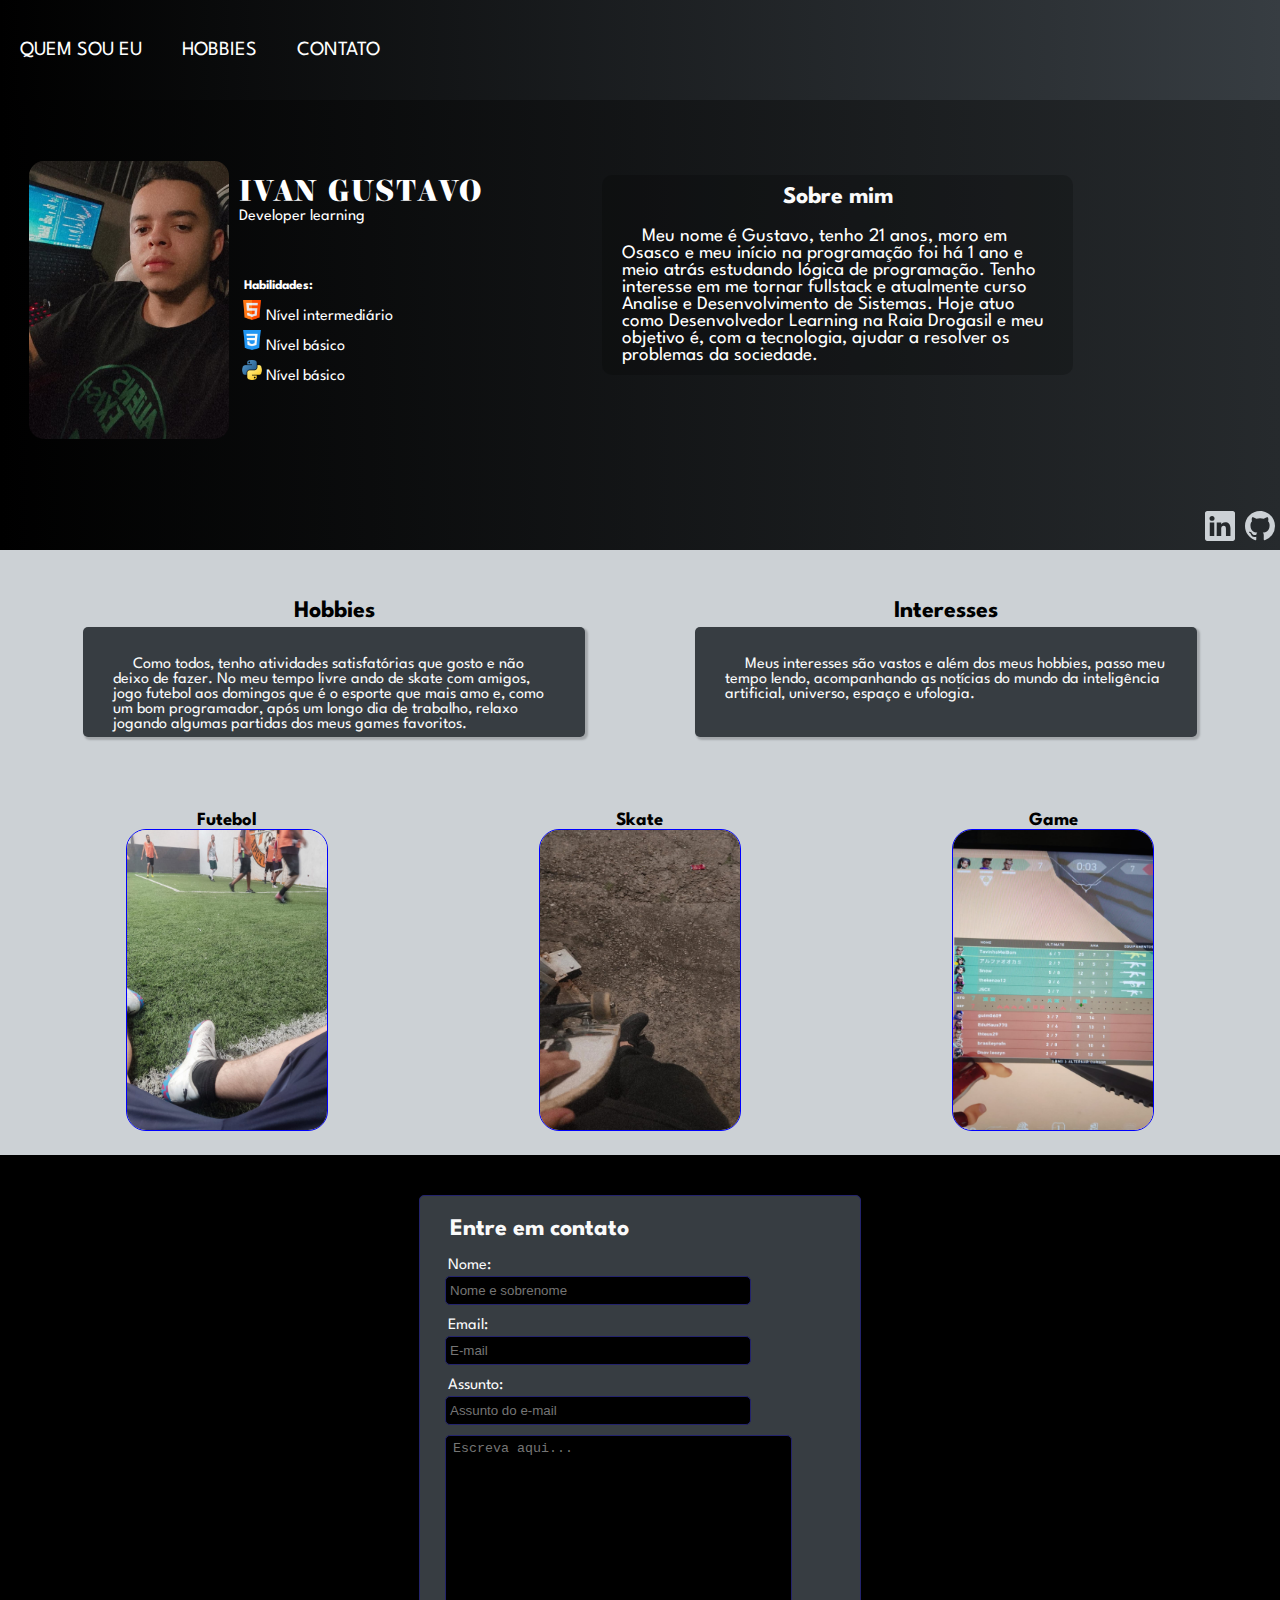
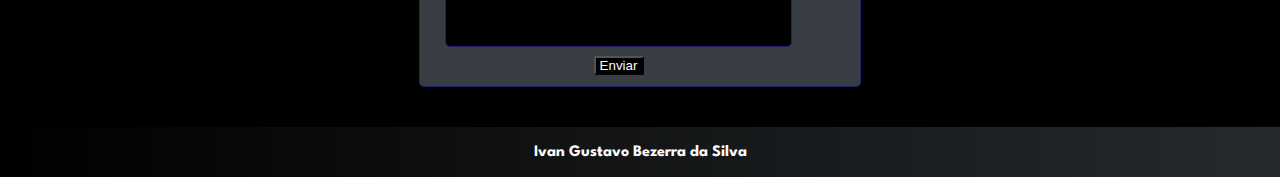
<file: index.html>
<!DOCTYPE html>
<html lang="pt-BR">
<head>
    <meta charset="UTF-8">
    <meta http-equiv="X-UA-Compatible" content="IE=edge">
    <meta name="viewport" content="width=device-width, initial-scale=1.0">
    <link rel="stylesheet" href="./assets/css/style_portfolio.css">
    <link rel="icon" href="./assets/img/portfolio-profissional.png">
    <title>Portfolio - Ivan Gustavo</title>
</head>
<body>
    <header>
        <div id="cabecalho">
            <nav>
                <ul id="menu">
                    <li>
                        <a href="#sub-cabecalho">Quem sou eu</a>
                    </li>
                    <li>
                        <a href="#container-hobbies">Hobbies</a>
                    </li>
                    <li>
                        <a href="#contato">Contato</a>
                    </li>
                </ul>
            </nav>
        </div>
        <section>
            <div id="sub-cabecalho">
                <div id="perfil-geral">
                    <div id="perfil">
                        <div id="img-profile">
                            <img src="./assets/img/perfil.jpeg" alt="foto de perfil">
                        </div>
                        <div id="nome-habilidades">
                            <div id="nome">
                                <h1>Ivan Gustavo</h1>
                                Developer learning
                            </div>
                            <div id="container-habilidades">
                                <ul>
                                    <h5>Habilidades:</h5>
                                    <li>
                                        <img src="./assets/img/html.png" alt="">
                                        Nível intermediário
                                    </li>
                                    <li>
                                        <img src="./assets/img/css-3.png" alt="">
                                        Nível básico
                                    </li>
                                    <li>
                                        <img src="./assets/img/python.png" alt="">
                                        Nível básico
                                    </li>
                                </ul>
                            </div>
                        </div>
                    </div>
                    <div id="info">
                        <div id="sobre-mim">
                            <h2 style="color: #fafafa;">Sobre mim</h2>
                            <p>Meu nome é Gustavo, tenho 21 anos, moro em Osasco e meu início na programação foi há 1 ano e meio atrás estudando lógica de programação. Tenho interesse em me tornar fullstack e atualmente curso Analise e Desenvolvimento de Sistemas.
                                Hoje atuo como Desenvolvedor Learning na Raia Drogasil e meu objetivo é, com a tecnologia, ajudar a resolver os problemas da sociedade.</p>
                        </div>
                    </div>
                </div>
                <div id="redes">
                    <div id="icones">
                        <div id="linkedin">
                            <a href="https://www.linkedin.com/in/ivan-gustavo-dev1n/"><svg xmlns="http://www.w3.org/2000/svg" width="30" height="30" fill="currentColor" class="bi bi-linkedin" viewBox="0 0 16 16">
                            <path d="M0 1.146C0 .513.526 0 1.175 0h13.65C15.474 0 16 .513 16 1.146v13.708c0 .633-.526 1.146-1.175 1.146H1.175C.526 16 0 15.487 0 14.854V1.146zm4.943 12.248V6.169H2.542v7.225h2.401zm-1.2-8.212c.837 0 1.358-.554 1.358-1.248-.015-.709-.52-1.248-1.342-1.248-.822 0-1.359.54-1.359 1.248 0 .694.521 1.248 1.327 1.248h.016zm4.908 8.212V9.359c0-.216.016-.432.08-.586.173-.431.568-.878 1.232-.878.869 0 1.216.662 1.216 1.634v3.865h2.401V9.25c0-2.22-1.184-3.252-2.764-3.252-1.274 0-1.845.7-2.165 1.193v.025h-.016a5.54 5.54 0 0 1 .016-.025V6.169h-2.4c.03.678 0 7.225 0 7.225h2.4z"/>
                            </svg></a>
                        </div>
                        <div id="github">
                            <a href="https://github.com/IvanGts?tab=repositories"><svg xmlns="http://www.w3.org/2000/svg" width="30" height="30" fill="currentColor" class="bi bi-github" viewBox="0 0 16 16">
                                <path d="M8 0C3.58 0 0 3.58 0 8c0 3.54 2.29 6.53 5.47 7.59.4.07.55-.17.55-.38 0-.19-.01-.82-.01-1.49-2.01.37-2.53-.49-2.69-.94-.09-.23-.48-.94-.82-1.13-.28-.15-.68-.52-.01-.53.63-.01 1.08.58 1.23.82.72 1.21 1.87.87 2.33.66.07-.52.28-.87.51-1.07-1.78-.2-3.64-.89-3.64-3.95 0-.87.31-1.59.82-2.15-.08-.2-.36-1.02.08-2.12 0 0 .67-.21 2.2.82.64-.18 1.32-.27 2-.27.68 0 1.36.09 2 .27 1.53-1.04 2.2-.82 2.2-.82.44 1.1.16 1.92.08 2.12.51.56.82 1.27.82 2.15 0 3.07-1.87 3.75-3.65 3.95.29.25.54.73.54 1.48 0 1.07-.01 1.93-.01 2.2 0 .21.15.46.55.38A8.012 8.012 0 0 0 16 8c0-4.42-3.58-8-8-8z"/>
                              </svg></a>
                        </div>
                    </div>
                </div>
            </div>
        </section>
    </header>
    <section>
        <div id="container-hobbies">
            <div id="caixa1">
                <h2>Hobbies</h2>
                <p>
                    Como todos, tenho atividades satisfatórias que gosto e não deixo de fazer. 
                    No meu tempo livre ando de skate com amigos, jogo futebol aos domingos que é o esporte que mais amo e, como um bom programador, após um longo dia de trabalho, relaxo jogando algumas partidas dos meus games favoritos.
                </p>
            </div>
            <div id="caixa2">
                <h2>Interesses</h2>
                <p>
                    Meus interesses são vastos e além dos meus hobbies, passo meu tempo lendo, acompanhando as notícias do mundo da inteligência artificial, universo, espaço e ufologia.                </p>
            </div>
        </div>
        <div id="container-img-hobbies">
            <div class="div-img-hobbies">
                <h3>Futebol</h3>
                <img src="./assets/img/hobbie-1.jpeg" id="sobrepoe-hobbie1" class="img-hobbies" alt="foto de futebol">
            </div>
            <div class="div-img-hobbies">
                <h3>Skate</h3>
                <img src="./assets/img/hobbie-2.jpeg" id="sobrepoe-hobbie2" class="img-hobbies" alt="foto de skate">
            </div>
            <div class="div-img-hobbies">
                <h3>Game</h3>
                <img src="./assets/img/hobbie-3.jpeg" id="sobrepoe-hobbie3" class="img-hobbies" alt="foto de game FPS">
            </div>
        </div>
    </section>
    <section>
        <div id="contato">
            <div id="formulario">
                <form name="form">
                    <h2>Entre em contato</h2>
                    <label>
                        <span>Nome:</span>
                        <input type="text" name="nome" placeholder="Nome e sobrenome" class="input">
                    </label>
                    <label>
                        <span>Email:</span>
                        <input type="email" name="email" placeholder="E-mail" class="input">
                    </label>
                    <label>
                        <span>Assunto:</span>
                        <input type="text" placeholder="Assunto do e-mail" class="input">
                    </label>
                    <label>
                        <textarea name="" id="" cols="40" rows="15" placeholder="Escreva aqui..."></textarea>
                    </label>
                        <input class="btn_submit" type="submit" id="botao-enviar" value="Enviar">
                </form>
            </div>
        </div>
    </section>
    <footer id="rodape">
            <h4>Ivan Gustavo Bezerra da Silva</h4>
    </footer>
</body>
</html>
</file>
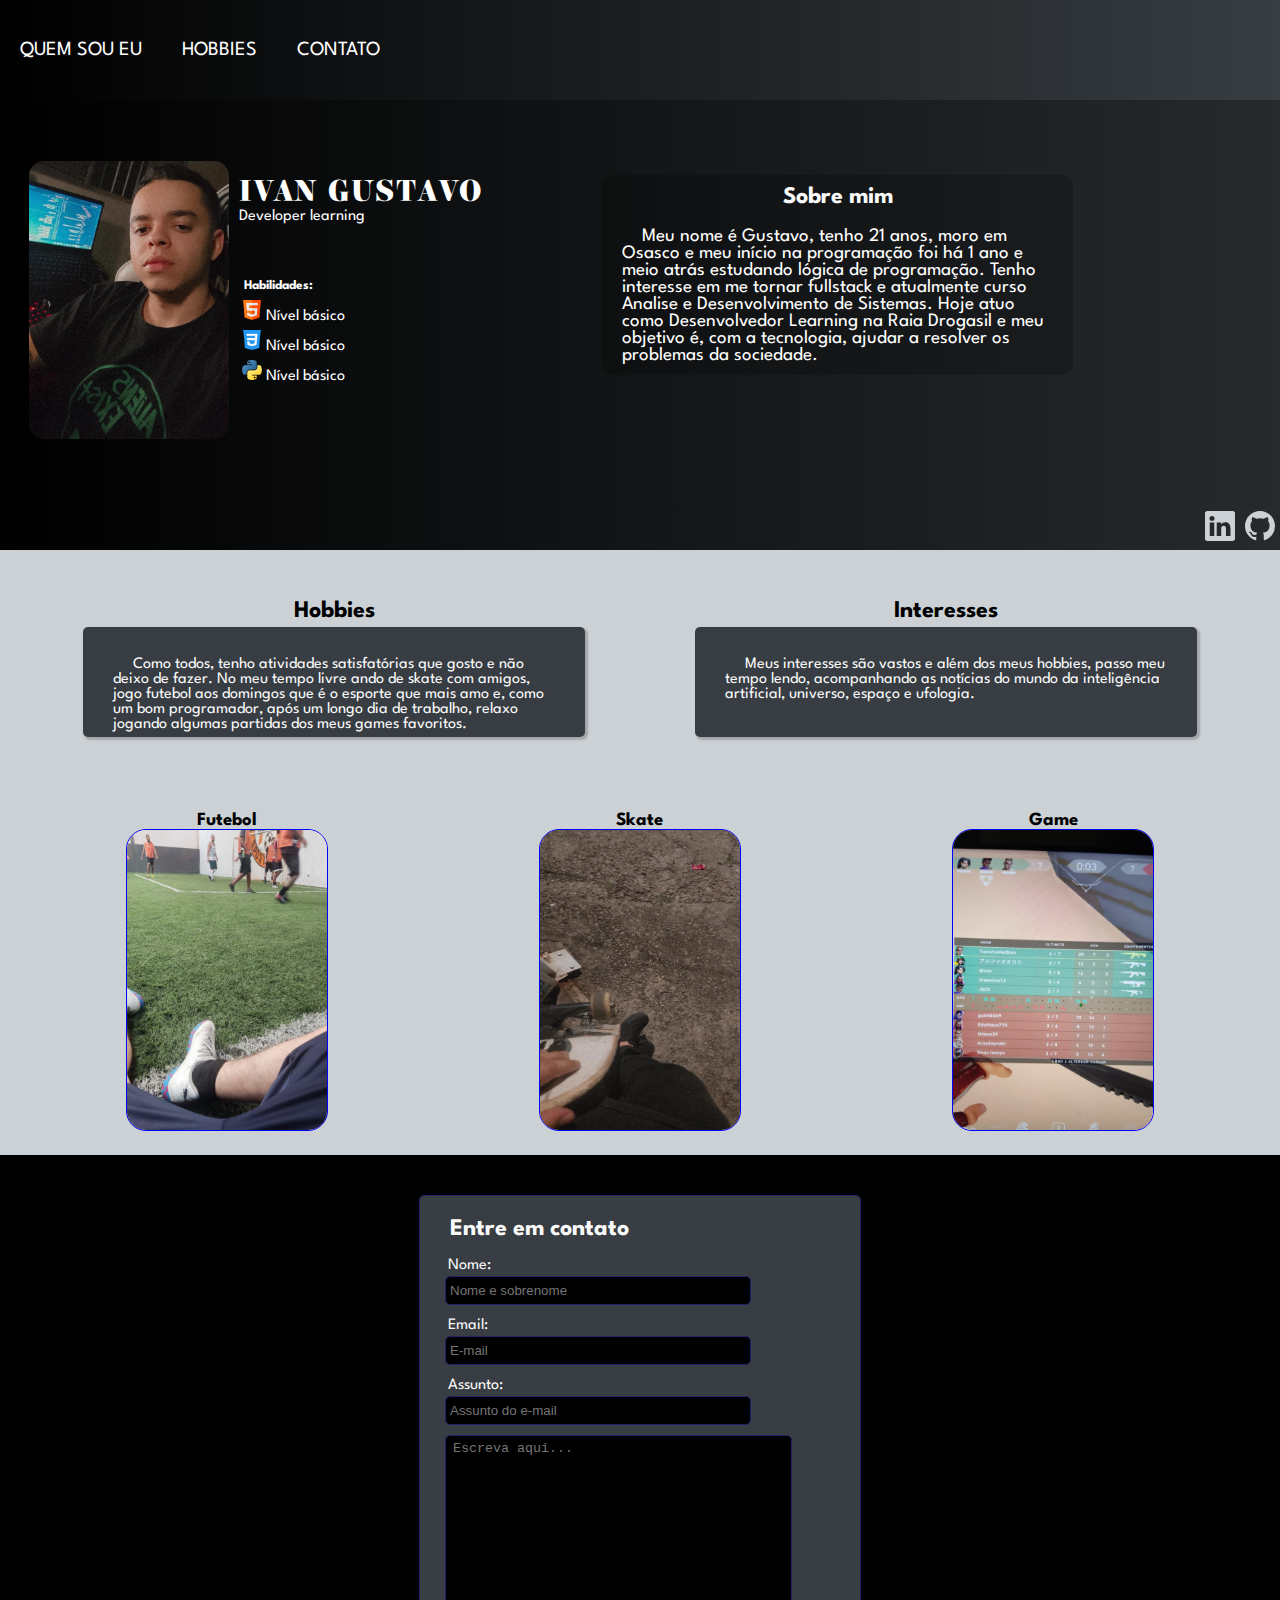
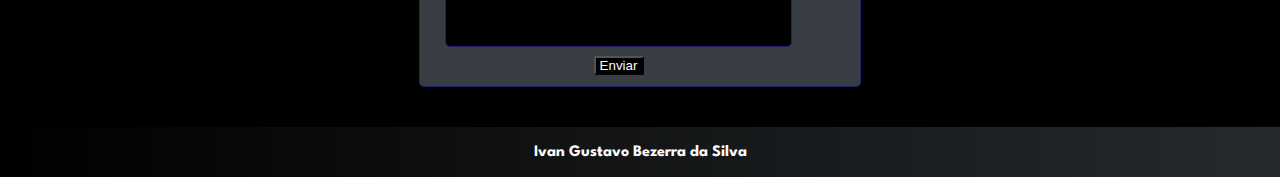
<file: portfolio.html>
<!DOCTYPE html>
<html lang="pt-BR">
<head>
    <meta charset="UTF-8">
    <meta http-equiv="X-UA-Compatible" content="IE=edge">
    <meta name="viewport" content="width=device-width, initial-scale=1.0">
    <link rel="stylesheet" href="assets/css/style_portfolio.css">
    <link rel="icon" href="/assets/img/portfolio-profissional.png">
    <title>Portfolio - Ivan Gustavo</title>
</head>
<body>
    <header>
        <div id="cabecalho">
            <nav>
                <ul id="menu">
                    <li>
                        <a href="#sub-cabecalho">Quem sou eu</a>
                    </li>
                    <li>
                        <a href="#container-hobbies">Hobbies</a>
                    </li>
                    <li>
                        <a href="#contato">Contato</a>
                    </li>
                </ul>
            </nav>
        </div>
        <section>
            <div id="sub-cabecalho">
                <div id="perfil-geral">
                    <div id="perfil">
                        <div id="img-profile">
                            <img src="/assets/img/perfil.jpeg" alt="foto de perfil">
                        </div>
                        <div id="nome-habilidades">
                            <div id="nome">
                                <h1>Ivan Gustavo</h1>
                                Developer learning
                            </div>
                            <div id="container-habilidades">
                                <ul>
                                    <h5>Habilidades:</h5>
                                    <li>
                                        <img src="/assets/img/html.png" alt="">
                                        Nível básico
                                    </li>
                                    <li>
                                        <img src="/assets/img/css-3.png" alt="">
                                        Nível básico
                                    </li>
                                    <li>
                                        <img src="/assets/img/python.png" alt="">
                                        Nível básico
                                    </li>
                                </ul>
                            </div>
                        </div>
                    </div>
                    <div id="info">
                        <div id="sobre-mim">
                            <h2 style="color: #fafafa;">Sobre mim</h2>
                            <p>Meu nome é Gustavo, tenho 21 anos, moro em Osasco e meu início na programação foi há 1 ano e meio atrás estudando lógica de programação. Tenho interesse em me tornar fullstack e atualmente curso Analise e Desenvolvimento de Sistemas.
                                Hoje atuo como Desenvolvedor Learning na Raia Drogasil e meu objetivo é, com a tecnologia, ajudar a resolver os problemas da sociedade.</p>
                        </div>
                    </div>
                </div>
                <div id="redes">
                    <div id="icones">
                        <div id="linkedin">
                            <a href="https://www.linkedin.com/in/ivan-gustavo-dev1n/"><svg xmlns="http://www.w3.org/2000/svg" width="30" height="30" fill="currentColor" class="bi bi-linkedin" viewBox="0 0 16 16">
                            <path d="M0 1.146C0 .513.526 0 1.175 0h13.65C15.474 0 16 .513 16 1.146v13.708c0 .633-.526 1.146-1.175 1.146H1.175C.526 16 0 15.487 0 14.854V1.146zm4.943 12.248V6.169H2.542v7.225h2.401zm-1.2-8.212c.837 0 1.358-.554 1.358-1.248-.015-.709-.52-1.248-1.342-1.248-.822 0-1.359.54-1.359 1.248 0 .694.521 1.248 1.327 1.248h.016zm4.908 8.212V9.359c0-.216.016-.432.08-.586.173-.431.568-.878 1.232-.878.869 0 1.216.662 1.216 1.634v3.865h2.401V9.25c0-2.22-1.184-3.252-2.764-3.252-1.274 0-1.845.7-2.165 1.193v.025h-.016a5.54 5.54 0 0 1 .016-.025V6.169h-2.4c.03.678 0 7.225 0 7.225h2.4z"/>
                            </svg></a>
                        </div>
                        <div id="github">
                            <a href="https://github.com/IvanGts?tab=repositories"><svg xmlns="http://www.w3.org/2000/svg" width="30" height="30" fill="currentColor" class="bi bi-github" viewBox="0 0 16 16">
                                <path d="M8 0C3.58 0 0 3.58 0 8c0 3.54 2.29 6.53 5.47 7.59.4.07.55-.17.55-.38 0-.19-.01-.82-.01-1.49-2.01.37-2.53-.49-2.69-.94-.09-.23-.48-.94-.82-1.13-.28-.15-.68-.52-.01-.53.63-.01 1.08.58 1.23.82.72 1.21 1.87.87 2.33.66.07-.52.28-.87.51-1.07-1.78-.2-3.64-.89-3.64-3.95 0-.87.31-1.59.82-2.15-.08-.2-.36-1.02.08-2.12 0 0 .67-.21 2.2.82.64-.18 1.32-.27 2-.27.68 0 1.36.09 2 .27 1.53-1.04 2.2-.82 2.2-.82.44 1.1.16 1.92.08 2.12.51.56.82 1.27.82 2.15 0 3.07-1.87 3.75-3.65 3.95.29.25.54.73.54 1.48 0 1.07-.01 1.93-.01 2.2 0 .21.15.46.55.38A8.012 8.012 0 0 0 16 8c0-4.42-3.58-8-8-8z"/>
                              </svg></a>
                        </div>
                    </div>
                </div>
            </div>
        </section>
    </header>
    <section>
        <div id="container-hobbies">
            <div id="caixa1">
                <h2>Hobbies</h2>
                <p>
                    Como todos, tenho atividades satisfatórias que gosto e não deixo de fazer. 
                    No meu tempo livre ando de skate com amigos, jogo futebol aos domingos que é o esporte que mais amo e, como um bom programador, após um longo dia de trabalho, relaxo jogando algumas partidas dos meus games favoritos.
                </p>
            </div>
            <div id="caixa2">
                <h2>Interesses</h2>
                <p>
                    Meus interesses são vastos e além dos meus hobbies, passo meu tempo lendo, acompanhando as notícias do mundo da inteligência artificial, universo, espaço e ufologia.                </p>
            </div>
        </div>
        <div id="container-img-hobbies">
            <div class="div-img-hobbies">
                <h3>Futebol</h3>
                <img src="/assets/img/hobbie-1.jpeg" id="sobrepoe-hobbie1" class="img-hobbies" alt="foto de futebol">
            </div>
            <div class="div-img-hobbies">
                <h3>Skate</h3>
                <img src="/assets/img/hobbie-2.jpeg" id="sobrepoe-hobbie2" class="img-hobbies" alt="foto de skate">
            </div>
            <div class="div-img-hobbies">
                <h3>Game</h3>
                <img src="/assets/img/hobbie-3.jpeg" id="sobrepoe-hobbie3" class="img-hobbies" alt="foto de game FPS">
            </div>
        </div>
    </section>
    <section>
        <div id="contato">
            <div id="formulario">
                <form name="form">
                    <h2>Entre em contato</h2>
                    <label>
                        <span>Nome:</span>
                        <input type="text" name="nome" placeholder="Nome e sobrenome" class="input">
                    </label>
                    <label>
                        <span>Email:</span>
                        <input type="email" name="email" placeholder="E-mail" class="input">
                    </label>
                    <label>
                        <span>Assunto:</span>
                        <input type="text" placeholder="Assunto do e-mail" class="input">
                    </label>
                    <label>
                        <textarea name="" id="" cols="40" rows="15" placeholder="Escreva aqui..."></textarea>
                    </label>
                    <input class="btn_submit" type="submit" id="botao-enviar" value="Enviar">
                </form>
            </div>
        </div>
    </section>
    <footer id="rodape">
            <h4>Ivan Gustavo Bezerra da Silva</h4>
    </footer>
</body>
</html>
</file>
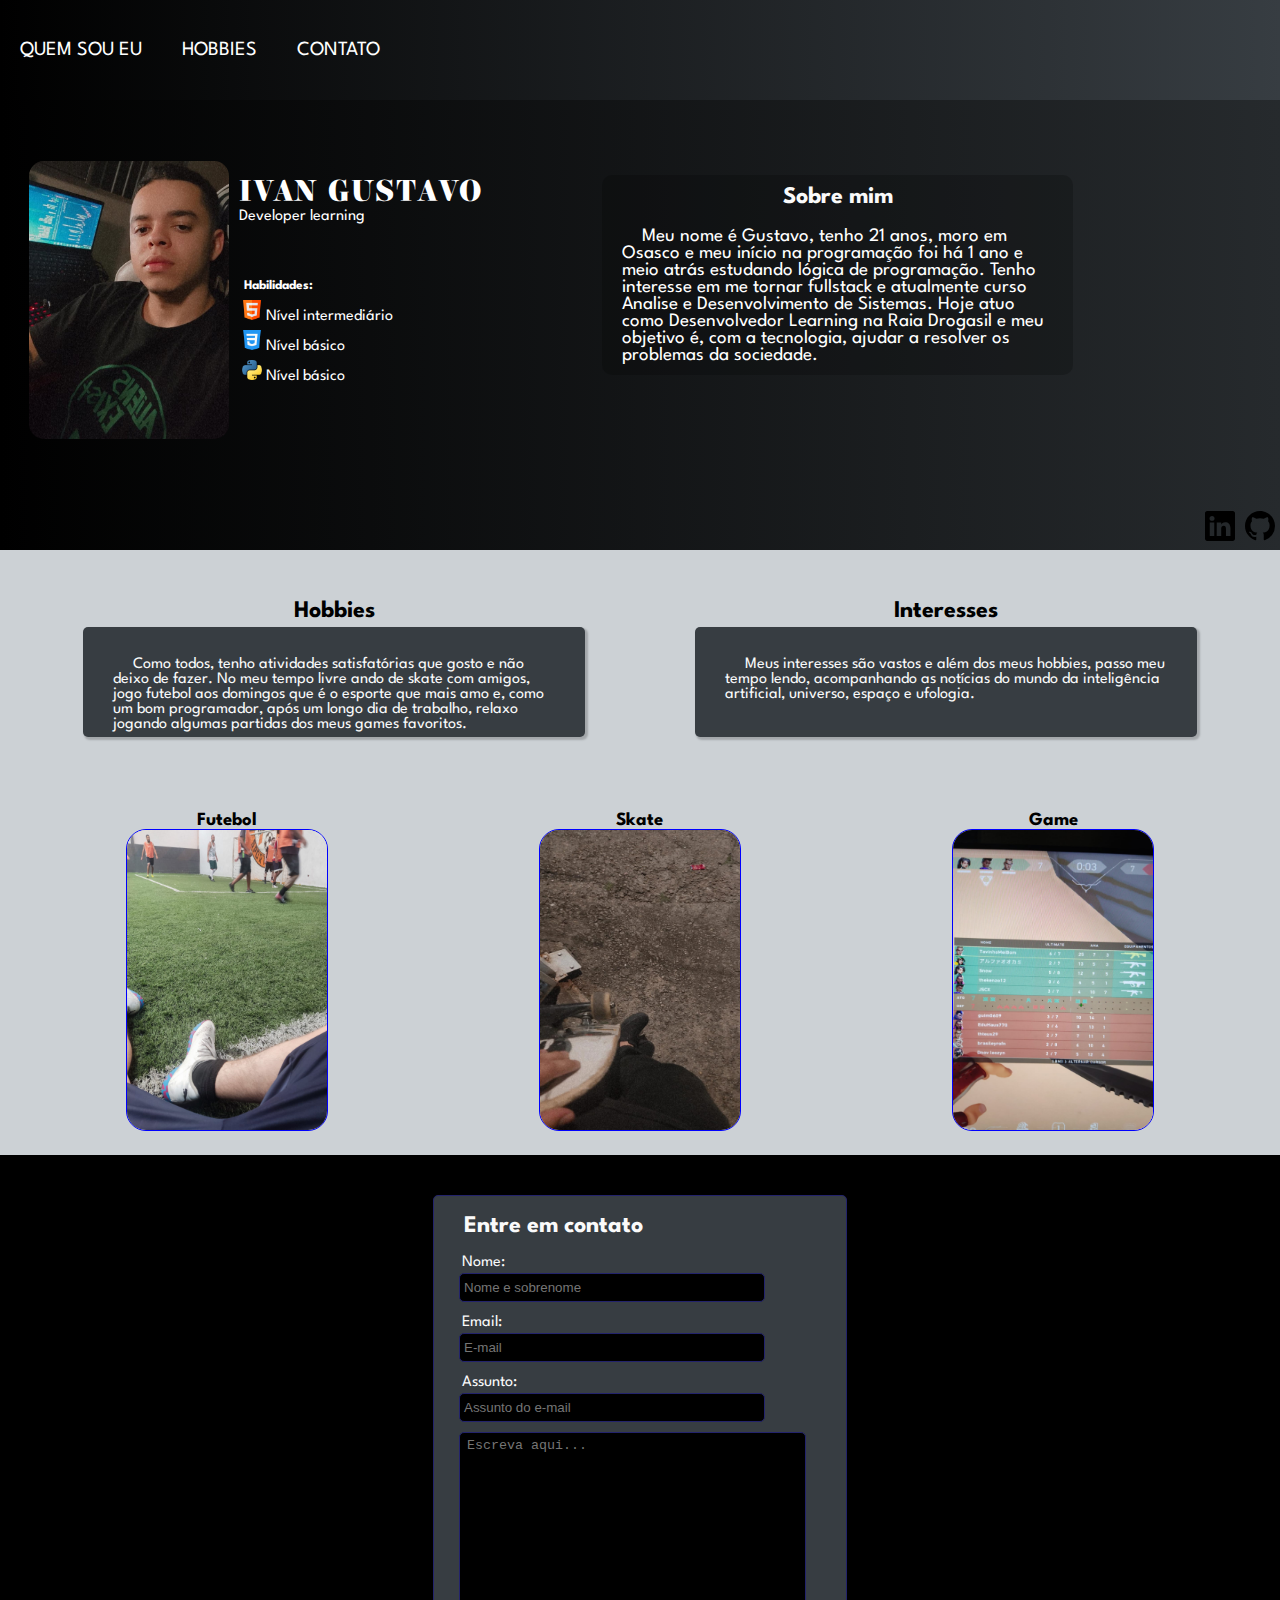
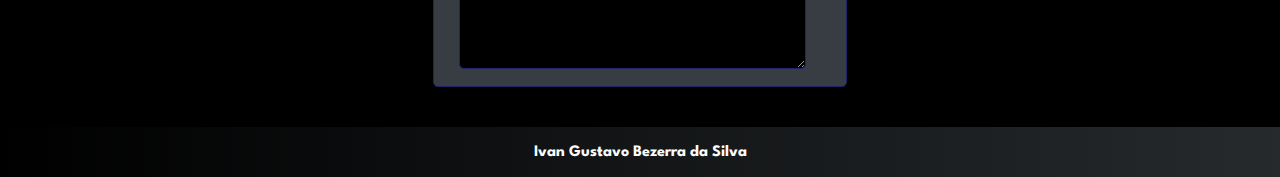
<file: Portfolio/portfolio.html>
<!DOCTYPE html>
<html lang="pt-BR">
<head>
    <meta charset="UTF-8">
    <meta http-equiv="X-UA-Compatible" content="IE=edge">
    <meta name="viewport" content="width=device-width, initial-scale=1.0">
    <link rel="stylesheet" href="assets/css/style_portfolio.css">
    <link rel="icon" href="/assets/img/portfolio-profissional.png">
    <title>Portfolio - Ivan Gustavo</title>
</head>
<body>
    <header>
        <div id="cabecalho">
            <nav>
                <ul id="menu">
                    <li>
                        <a href="#sub-cabecalho">Quem sou eu</a>
                    </li>
                    <li>
                        <a href="#container-hobbies">Hobbies</a>
                    </li>
                    <li>
                        <a href="#contato">Contato</a>
                    </li>
                </ul>
            </nav>
        </div>
        <section>
            <div id="sub-cabecalho">
                <div id="perfil-geral">
                    <div id="perfil">
                        <div id="img-profile">
                            <img src="/assets/img/perfil.jpeg" alt="foto de perfil">
                        </div>
                        <div id="nome-habilidades">
                            <div id="nome">
                                <h1>Ivan Gustavo</h1>
                                Developer learning
                            </div>
                            <div id="container-habilidades">
                                <ul>
                                    <h5>Habilidades:</h5>
                                    <li>
                                        <img src="/assets/img/html.png" alt="">
                                        Nível intermediário
                                    </li>
                                    <li>
                                        <img src="/assets/img/css-3.png" alt="">
                                        Nível básico
                                    </li>
                                    <li>
                                        <img src="/assets/img/python.png" alt="">
                                        Nível básico
                                    </li>
                                </ul>
                            </div>
                        </div>
                    </div>
                    <div id="info">
                        <div id="sobre-mim">
                            <h2 style="color: #fafafa;">Sobre mim</h2>
                            <p>Meu nome é Gustavo, tenho 21 anos, moro em Osasco e meu início na programação foi há 1 ano e meio atrás estudando lógica de programação. Tenho interesse em me tornar fullstack e atualmente curso Analise e Desenvolvimento de Sistemas.
                                Hoje atuo como Desenvolvedor Learning na Raia Drogasil e meu objetivo é, com a tecnologia, ajudar a resolver os problemas da sociedade.</p>
                        </div>
                    </div>
                </div>
                <div id="redes">
                    <div id="icones">
                        <div id="linkedin">
                            <a href="https://www.linkedin.com/in/ivan-gustavo-dev1n/"><svg xmlns="http://www.w3.org/2000/svg" width="30" height="30" fill="currentColor" class="bi bi-linkedin" viewBox="0 0 16 16">
                            <path d="M0 1.146C0 .513.526 0 1.175 0h13.65C15.474 0 16 .513 16 1.146v13.708c0 .633-.526 1.146-1.175 1.146H1.175C.526 16 0 15.487 0 14.854V1.146zm4.943 12.248V6.169H2.542v7.225h2.401zm-1.2-8.212c.837 0 1.358-.554 1.358-1.248-.015-.709-.52-1.248-1.342-1.248-.822 0-1.359.54-1.359 1.248 0 .694.521 1.248 1.327 1.248h.016zm4.908 8.212V9.359c0-.216.016-.432.08-.586.173-.431.568-.878 1.232-.878.869 0 1.216.662 1.216 1.634v3.865h2.401V9.25c0-2.22-1.184-3.252-2.764-3.252-1.274 0-1.845.7-2.165 1.193v.025h-.016a5.54 5.54 0 0 1 .016-.025V6.169h-2.4c.03.678 0 7.225 0 7.225h2.4z"/>
                            </svg></a>
                        </div>
                        <div id="github">
                            <a href="https://github.com/IvanGts?tab=repositories"><svg xmlns="http://www.w3.org/2000/svg" width="30" height="30" fill="currentColor" class="bi bi-github" viewBox="0 0 16 16">
                                <path d="M8 0C3.58 0 0 3.58 0 8c0 3.54 2.29 6.53 5.47 7.59.4.07.55-.17.55-.38 0-.19-.01-.82-.01-1.49-2.01.37-2.53-.49-2.69-.94-.09-.23-.48-.94-.82-1.13-.28-.15-.68-.52-.01-.53.63-.01 1.08.58 1.23.82.72 1.21 1.87.87 2.33.66.07-.52.28-.87.51-1.07-1.78-.2-3.64-.89-3.64-3.95 0-.87.31-1.59.82-2.15-.08-.2-.36-1.02.08-2.12 0 0 .67-.21 2.2.82.64-.18 1.32-.27 2-.27.68 0 1.36.09 2 .27 1.53-1.04 2.2-.82 2.2-.82.44 1.1.16 1.92.08 2.12.51.56.82 1.27.82 2.15 0 3.07-1.87 3.75-3.65 3.95.29.25.54.73.54 1.48 0 1.07-.01 1.93-.01 2.2 0 .21.15.46.55.38A8.012 8.012 0 0 0 16 8c0-4.42-3.58-8-8-8z"/>
                              </svg></a>
                        </div>
                    </div>
                </div>
            </div>
        </section>
    </header>
    <section>
        <div id="container-hobbies">
            <div id="caixa1">
                <h2>Hobbies</h2>
                <p>
                    Como todos, tenho atividades satisfatórias que gosto e não deixo de fazer. 
                    No meu tempo livre ando de skate com amigos, jogo futebol aos domingos que é o esporte que mais amo e, como um bom programador, após um longo dia de trabalho, relaxo jogando algumas partidas dos meus games favoritos.
                </p>
            </div>
            <div id="caixa2">
                <h2>Interesses</h2>
                <p>
                    Meus interesses são vastos e além dos meus hobbies, passo meu tempo lendo, acompanhando as notícias do mundo da inteligência artificial, universo, espaço e ufologia.                </p>
            </div>
        </div>
        <div id="container-img-hobbies">
            <div class="div-img-hobbies">
                <h3>Futebol</h3>
                <img src="/assets/img/hobbie-1.jpeg" id="sobrepoe-hobbie1" class="img-hobbies" alt="foto de futebol">
            </div>
            <div class="div-img-hobbies">
                <h3>Skate</h3>
                <img src="/assets/img/hobbie-2.jpeg" id="sobrepoe-hobbie2" class="img-hobbies" alt="foto de skate">
            </div>
            <div class="div-img-hobbies">
                <h3>Game</h3>
                <img src="/assets/img/hobbie-3.jpeg" id="sobrepoe-hobbie3" class="img-hobbies" alt="foto de game FPS">
            </div>
        </div>
    </section>
    <section>
        <div id="contato">
            <div id="formulario">
                <form name="form">
                    <h2>Entre em contato</h2>
                    <label>
                        <span>Nome:</span>
                        <input type="text" name="nome" placeholder="Nome e sobrenome" class="input">
                    </label>
                    <label>
                        <span>Email:</span>
                        <input type="email" name="email" placeholder="E-mail" class="input">
                    </label>
                    <label>
                        <span>Assunto:</span>
                        <input type="text" placeholder="Assunto do e-mail" class="input">
                    </label>
                    <label>
                        <textarea name="" id="" cols="40" rows="15" placeholder="Escreva aqui..."></textarea>
                    </label>
                </form>
            </div>
        </div>
    </section>
    <footer id="rodape">
            <h4>Ivan Gustavo Bezerra da Silva</h4>
    </footer>
</body>
</html>
</file>
<file: assets/css/style_portfolio.css>
@import url('https://fonts.googleapis.com/css2?family=League+Spartan:wght@300&display=swap');
@import url('https://fonts.googleapis.com/css2?family=Elsie&display=swap');

*{
    margin: 0;
    padding: 0;
    list-style: none;
}

html{
    scroll-behavior: smooth;
}

body{
    font-family: 'League Spartan', sans-serif;
}

a{
    text-decoration: none;
}

h1{
    text-transform: uppercase;
    font-family: 'Elsie', cursive;
    font-size: 30px;
    letter-spacing: 2px;
}

h2{
    text-align: center;
}

h3{
    text-align: center;
}

h5{
    padding: 5px;
}

/* estilo header */
#cabecalho{
    display: flex;
    flex-direction: column;
    justify-content: center;
    width: 100%;
    height: 100px;
    background: linear-gradient(to right, #000, #373d42);
    color: white;
    position: fixed;
}

#menu{
    display: flex;
    width: 400px;
    justify-content: center;
}

#menu > li > a{
    text-transform: uppercase;
    font-size: 20px;
    padding-bottom: 4px;
    color: white;
    transition: transform 2s;
}

#menu > li{
    padding: 20px;
}

#menu > li:hover{
    transform: scale(1.01);
}

#menu > li > a:hover{
    border-bottom: 1px solid white;
}


/* parte do header / ínicio do perfil */
#sub-cabecalho{
    height: 550px;
    width: 100%;
    background: linear-gradient(to right, #000, #262a2d);
    display: flex;
    color: white;
}

#perfil-geral{
    display: flex;
    height: auto;
    width: 100%;
    padding: 10px;
}

#perfil{
    width: 40%;
    display: flex;
    justify-content: center;
    padding: 10px;
}

/* div da imagem de perfil */
#img-profile{
    display: flex;
    margin-top: 50px;
    align-self: center;
}

#img-profile>img{
    width: 200px;
    border-radius: 15px;
}

/* div do nome / div pai do h1 */

#nome-habilidades{
    display: flex;
    flex-direction: column;
    justify-content: center;
}

#nome{
    display: flex;
    height: 100px;
    flex-direction: column;
    align-self: center;
    padding-left: 10px;
}
#container-habilidades{
    height: 100px;
    width: 200px;
    display: flex;
    padding-left: 10px;
}

#container-habilidades > ul > li > img{
    width: 20px;
}
#container-habilidades > ul > li{
    padding: 3px;
}
/* div pai do sobre-mim */
#info{
    width: 40%;
    display: flex;
    justify-content: center;
    align-self: center;
    margin-left: 100px;
}

#sobre-mim{
    height: 200px;
    display: flex;
    justify-content: center;
    flex-direction: column;
    background: rgba(0, 0, 0, 0.2);
    border-radius: 10px;
}

#sobre-mim > h2{
    margin-top: 20px;
}

#sobre-mim > p{
    color: white;
    text-indent: 20px;
    font-size: 19px;
    padding: 20px;
}

/* edicao dos icones (linkedin, github) */
#redes{
    display: flex;
    justify-content: end;
    align-self: end;
    width: 6%;
    height: auto;
    padding: 5px;
}

#icones{
    height: 10%;
    width: 70px;
    display: flex;
    justify-content: space-between;
}

#linkedin > a,
#github > a{
    color: #ccd1d5;
    transition: transform 2s;
}

#linkedin:hover{
    transform: scale(1.1);
}

#github:hover{
    transform: scale(1.1);
}


/* Início da edição do container interesses e hobbies */
#container-hobbies{
    background: #ccd1d5;
    display: flex;
    justify-content: center;
    height: auto;
}


#caixa1, #caixa2{
    width: 40%;
    display: flex;
    flex-direction: column;
    justify-content: center;
    margin: 50px;
}

#caixa1> p, #caixa2> p{
    padding: 30px;
    height: 50px;
    background: #373d42;
    align-self: center;
    margin: 5px;
    border-radius: 5px;
    text-indent: 20px;
    box-shadow: 2px 2px 2px 1px rgba(0, 0, 0, 0.2);
    color: #fafafa;
}

/* container da imagem dos hobbies */
#container-img-hobbies{
    display: flex;
    background: #ccd1d5;
    justify-content: space-around;
    padding: 20px
}

.div-img-hobbies > img{
    height: 300px;
    width: 200px;
    border-radius: 20px;
    border: 1px solid blue;
    transition: transform 0.2s;
}

.div-img-hobbies{
    transition: transform 0.3s;
}

.div-img-hobbies:hover{
    transform: scale(1.13);
    align-self: center;
}

/* container do formulario */
#contato{
    background: #000;
    display: flex;
    justify-content: center;
    padding: 20px;
}

#formulario{
    background: #373d42;
    border: 1px solid rgb(35, 35, 108);
    border-radius: 5px;
    height: 450px;
    width: 400px;
    padding: 20px;
    margin: 20px;
    display: flex;
}

form{
    display: flex;
    justify-content: center;
    flex-direction: column;
    color: #fafafa;
    max-height: 450px;
}

#formulario > form > h2{ 
    text-align: start; 
    margin: 10px;
}

.input{
    width: 300px;
    height: 23px;
    border-radius: 5px;
    border: 1px solid rgb(35, 35, 108);
    background: #000;
    color: #fafafa;
    text-indent: 2px;
    padding: 2px;
}

label{
    padding: 5px;
}

span{
    padding: 3px;
    display: block;
}

textarea{
    border-radius: 5px;
    border: 1px solid rgb(35, 35, 108);
    background: #000;
    color: #fafafa;
    text-indent: 2px;
    padding: 5px;
    max-height: 200px;
    resize: none;
}

#botao-enviar{
    height: 30px;
    border-radius: 2px;
    width: 50px;
    align-self: center;
    color: #fafafa;
    background: #000;
}

#rodape{
    width: 100%;
    height: 50px;
    background: linear-gradient(to right, #000, #262a2d);
    color: #fafafa;
    display: flex;
    justify-content: center;
    align-items: center;
}
</file>
<file: Portfolio/assets/css/style_portfolio.css>
@import url('https://fonts.googleapis.com/css2?family=League+Spartan:wght@300&display=swap');
@import url('https://fonts.googleapis.com/css2?family=Elsie&display=swap');

*{
    margin: 0;
    padding: 0;
    list-style: none;
}

html{
    scroll-behavior: smooth;
}

body{
    font-family: 'League Spartan', sans-serif;
}

a{
    text-decoration: none;
}

h1{
    text-transform: uppercase;
    font-family: 'Elsie', cursive;
    font-size: 30px;
    letter-spacing: 2px;
}

h2{
    text-align: center;
}

h3{
    text-align: center;
}

h5{
    padding: 5px;
}

/* estilo header */
#cabecalho{
    display: flex;
    flex-direction: column;
    justify-content: center;
    width: 100%;
    height: 100px;
    background: linear-gradient(to right, #000, #373d42);
    color: white;
    position: fixed;
}

#menu{
    display: flex;
    width: 400px;
    justify-content: center;
}

#menu > li > a{
    text-transform: uppercase;
    font-size: 20px;
    padding-bottom: 4px;
    color: white;
    transition: transform 2s;
}

#menu > li{
    padding: 20px;
}

#menu > li:hover{
    transform: scale(1.01);
}

#menu > li > a:hover{
    border-bottom: 1px solid white;
}


/* parte do header / ínicio do perfil */
#sub-cabecalho{
    height: 550px;
    width: 100%;
    background: linear-gradient(to right, #000, #262a2d);
    display: flex;
    color: white;
}

#perfil-geral{
    display: flex;
    height: auto;
    width: 100%;
    padding: 10px;
}

#perfil{
    width: 40%;
    display: flex;
    justify-content: center;
    padding: 10px;
}

/* div da imagem de perfil */
#img-profile{
    display: flex;
    margin-top: 50px;
    align-self: center;
}

#img-profile>img{
    width: 200px;
    border-radius: 15px;
}

/* div do nome / div pai do h1 */

#nome-habilidades{
    display: flex;
    flex-direction: column;
    justify-content: center;
}

#nome{
    display: flex;
    height: 100px;
    flex-direction: column;
    align-self: center;
    padding-left: 10px;
}
#container-habilidades{
    height: 100px;
    width: 200px;
    display: flex;
    padding-left: 10px;
}

#container-habilidades > ul > li > img{
    width: 20px;
}
#container-habilidades > ul > li{
    padding: 3px;
}
/* div pai do sobre-mim */
#info{
    width: 40%;
    display: flex;
    justify-content: center;
    align-self: center;
    margin-left: 100px;
}

#sobre-mim{
    height: 200px;
    display: flex;
    justify-content: center;
    flex-direction: column;
    background: rgba(0, 0, 0, 0.2);
    border-radius: 10px;
}

#sobre-mim > h2{
    margin-top: 20px;
}

#sobre-mim > p{
    color: white;
    text-indent: 20px;
    font-size: 19px;
    padding: 20px;
}

/* edicao dos icones (linkedin, github) */
#redes{
    display: flex;
    justify-content: end;
    align-self: end;
    width: 6%;
    height: auto;
    padding: 5px;
}

#icones{
    height: 10%;
    width: 70px;
    display: flex;
    justify-content: space-between;
}

#linkedin > a,
#github > a{
    color: #000;
    transition: transform 2s;
}
#linkedin:hover{
    transform: scale(1.1);
}
#github:hover{
    transform: scale(1.1);
}

/* Início da edição do container interesses e hobbies */
#container-hobbies{
    background: #ccd1d5;
    display: flex;
    justify-content: center;
    height: auto;
}


#caixa1, #caixa2{
    width: 40%;
    display: flex;
    flex-direction: column;
    justify-content: center;
    margin: 50px;
}

#caixa1> p, #caixa2> p{
    padding: 30px;
    height: 50px;
    background: #373d42;
    align-self: center;
    margin: 5px;
    border-radius: 5px;
    text-indent: 20px;
    box-shadow: 2px 2px 2px 1px rgba(0, 0, 0, 0.2);
    color: #fafafa;
}

/* container da imagem dos hobbies */
#container-img-hobbies{
    display: flex;
    background: #ccd1d5;
    justify-content: space-around;
    padding: 20px
}

.div-img-hobbies > img{
    height: 300px;
    width: 200px;
    border-radius: 20px;
    border: 1px solid blue;
    transition: transform 0.2s;
}

.div-img-hobbies{
    transition: transform 0.3s;
}

.div-img-hobbies:hover{
    transform: scale(1.13);
    align-self: center;
}

/* container do formulario */
#contato{
    background: #000;
    display: flex;
    justify-content: center;
    padding: 20px;
}

#formulario{
    background: #373d42;
    border: 1px solid rgb(35, 35, 108);
    border-radius: 5px;
    height: 450px;
    width: 30%;
    padding: 20px;
    margin: 20px;
    display: flex;
}

form{
    display: flex;
    justify-content: center;
    flex-direction: column;
    color: #fafafa;
}

#formulario > form > h2{ 
    text-align: start; 
    margin: 10px;
}

.input{
    width: 300px;
    height: 23px;
    border-radius: 5px;
    border: 1px solid rgb(35, 35, 108);
    background: #000;
    color: #fafafa;
    text-indent: 2px;
    padding: 2px;
}

label{
    padding: 5px;
}

span{
    padding: 3px;
    display: block;
}

textarea{
    border-radius: 5px;
    border: 1px solid rgb(35, 35, 108);
    background: #000;
    color: #fafafa;
    text-indent: 2px;
    padding: 5px;
}

#rodape{
    width: 100%;
    height: 50px;
    background: linear-gradient(to right, #000, #262a2d);
    color: #fafafa;
    display: flex;
    justify-content: center;
    align-items: center;
}
</file>
